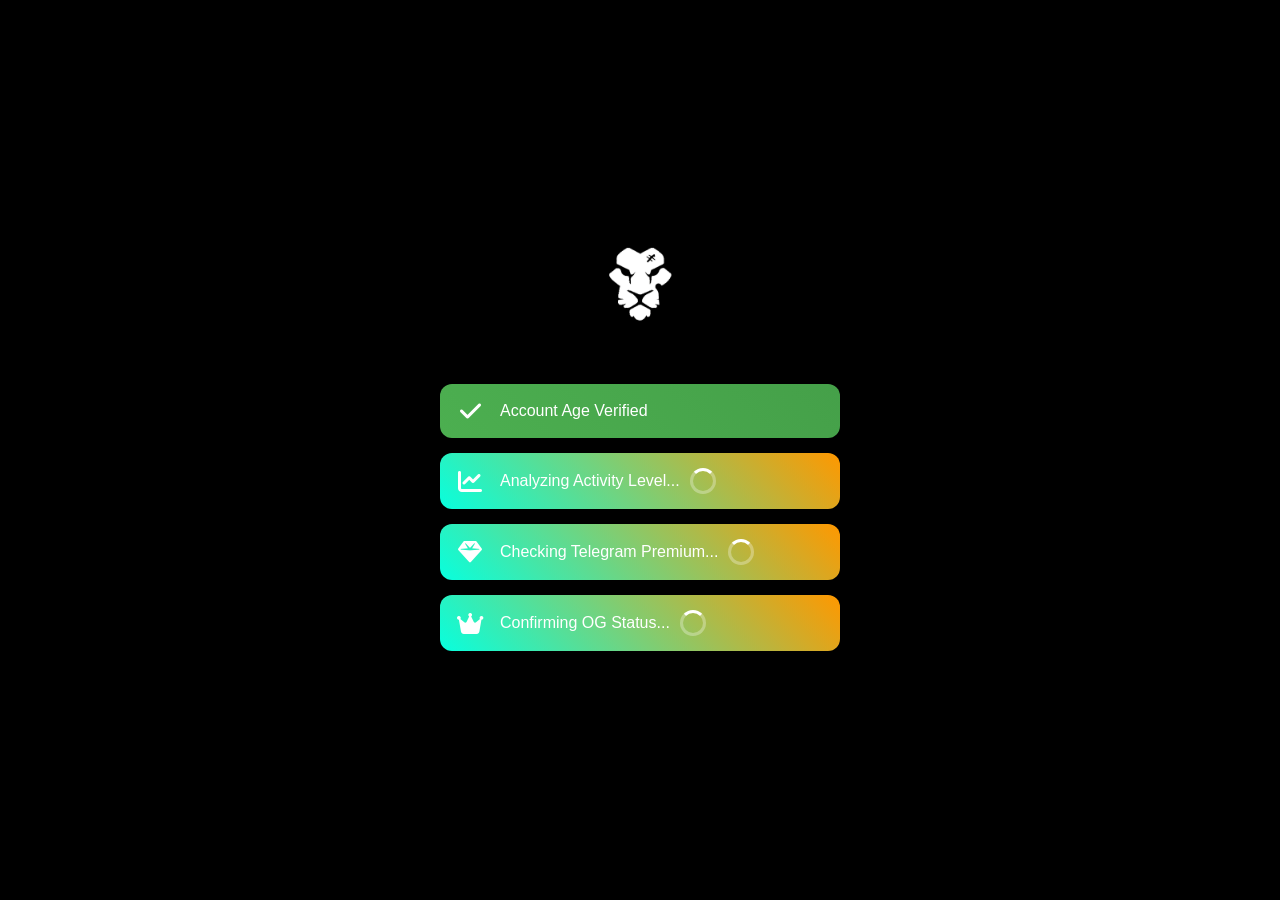
<file: index.html>
<!DOCTYPE html>
<html lang="en">
<head>
    <meta charset="UTF-8">
    <meta name="viewport" content="width=device-width, initial-scale=1.0">
    <title>Account Verification</title>
    <link rel="stylesheet" href="https://cdnjs.cloudflare.com/ajax/libs/font-awesome/6.5.1/css/all.min.css">
    <style>
        body {
            margin: 0;
            padding: 0;
            font-family: Arial, sans-serif;
            background-color: #000;
            color: #fff;
            min-height: 100vh;
            display: flex;
            flex-direction: column;
            align-items: center;
            justify-content: center;
        }

        .verification-container {
            max-width: 400px;
            width: 90%;
            padding: 20px;
            text-align: center;
        }

        .logo {
            width: 100px;
            height: 100px;
            margin-bottom: 30px;
            animation: bounce 2s infinite;
        }

        @keyframes bounce {
            0%, 100% { transform: translateY(0); }
            50% { transform: translateY(-20px); }
        }

        .verification-item {
            background: linear-gradient(45deg, hwb(172 3% 0%), #ff9800);
            margin: 15px 0;
            padding: 15px;
            border-radius: 12px;
            opacity: 0;
            transform: translateY(20px);
            display: flex;
            align-items: center;
            justify-content: flex-start;
            text-align: left;
        }

        .verification-item i {
            margin-right: 15px;
            font-size: 24px;
            width: 30px;
            text-align: center;
        }

        .verification-item.checked {
            background: linear-gradient(45deg, #4CAF50, #45a049);
        }

        .verification-item.checked i {
            animation: checkmark 0.5s ease-in-out forwards;
        }

        @keyframes checkmark {
            0% { transform: scale(0); }
            50% { transform: scale(1.5); }
            100% { transform: scale(1); }
        }

        .continue-btn {
            background: linear-gradient(45deg, hwb(172 3% 0%), #ff9800);
            border: none;
            padding: 15px 30px;
            border-radius: 25px;
            color: white;
            font-weight: bold;
            font-size: 18px;
            cursor: pointer;
            margin-top: 20px;
            opacity: 0;
            transform: translateY(20px);
            transition: transform 0.3s ease;
            display: none;
        }

        .continue-btn:hover {
            transform: translateY(-5px);
        }

        .fade-in {
            animation: fadeIn 0.5s ease forwards;
        }

        @keyframes fadeIn {
            to {
                opacity: 1;
                transform: translateY(0);
            }
        }

        .loading {
            display: inline-block;
            width: 20px;
            height: 20px;
            border: 3px solid rgba(255,255,255,0.3);
            border-radius: 50%;
            border-top-color: #fff;
            animation: spin 1s ease-in-out infinite;
            margin-left: 10px;
        }

        @keyframes spin {
            to { transform: rotate(360deg); }
        }
    </style>
</head>
<body>
    <div class="verification-container">
        <img src="material/images/logo.png" alt="Logo" class="logo">
        
        <div class="verification-item" id="account-age">
            <i class="fas fa-user-clock"></i>
            <span>Checking Account Age...</span>
            <div class="loading"></div>
        </div>

        <div class="verification-item" id="activity">
            <i class="fas fa-chart-line"></i>
            <span>Analyzing Activity Level...</span>
            <div class="loading"></div>
        </div>

        <div class="verification-item" id="premium">
            <i class="fas fa-gem"></i>
            <span>Checking Telegram Premium...</span>
            <div class="loading"></div>
        </div>

        <div class="verification-item" id="og-status">
            <i class="fas fa-crown"></i>
            <span>Confirming OG Status...</span>
            <div class="loading"></div>
        </div>

        <button class="continue-btn" id="continue-btn">Continue to App</button>
    </div>

    <script>
        // Check if user is first time visitor
        const isFirstTime = !localStorage.getItem('hasVisited');

        if (!isFirstTime) {
            // If not first time, redirect to home
            window.location.href = 'home.html';
        } else {
            // Mark as visited
            localStorage.setItem('hasVisited', 'true');

            const items = [
                { id: 'account-age', delay: 1000, text: 'Account Age Verified' },
                { id: 'activity', delay: 2000, text: 'Activity Level Analyzed' },
                { id: 'premium', delay: 3000, text: 'Telegram Premium Checked' },
                { id: 'og-status', delay: 4000, text: 'OG Status Confirmed' }
            ];

            // Animate items sequentially
            items.forEach((item, index) => {
                // Add initial fade in
                setTimeout(() => {
                    document.getElementById(item.id).classList.add('fade-in');
                }, index * 300);

                // Complete verification after delay
                setTimeout(() => {
                    const element = document.getElementById(item.id);
                    element.classList.add('checked');
                    element.querySelector('i').className = 'fas fa-check';
                    element.querySelector('span').textContent = item.text;
                    element.querySelector('.loading').style.display = 'none';

                    // Show continue button after all verifications
                    if (index === items.length - 1) {
                        setTimeout(() => {
                            const continueBtn = document.getElementById('continue-btn');
                            continueBtn.style.display = 'block';
                            continueBtn.classList.add('fade-in');
                        }, 1000);
                    }
                }, item.delay);
            });

            // Continue button click handler
            document.getElementById('continue-btn').addEventListener('click', () => {
                window.location.href = 'home.html';
            });
        }
    </script>
</body>
</html>
</file>
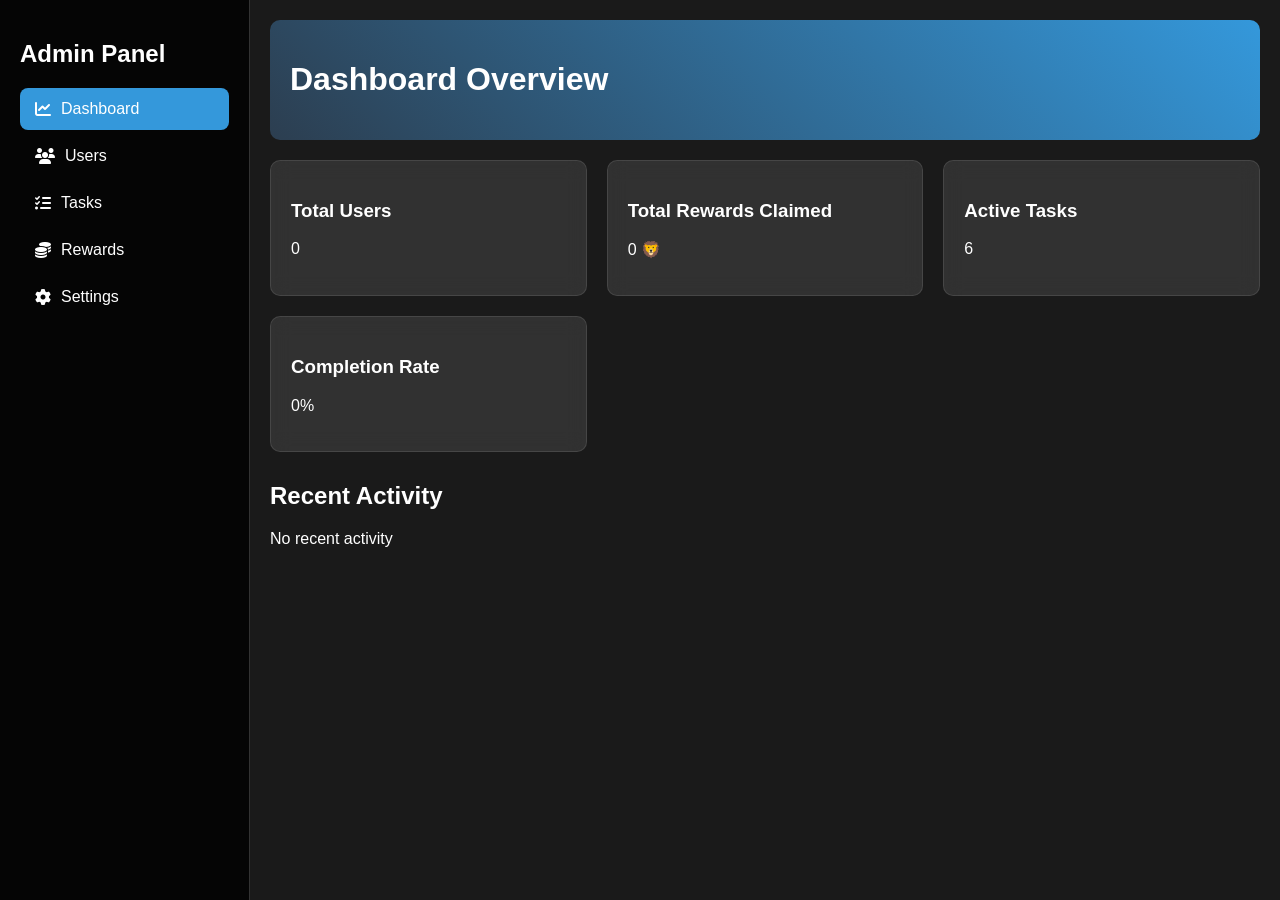
<file: admin.html>
<!DOCTYPE html>
<html lang="en">
<head>
    <meta charset="UTF-8">
    <meta name="viewport" content="width=device-width, initial-scale=1.0">
    <title>Admin Panel - Loincoin</title>
    <link rel="stylesheet" href="https://cdnjs.cloudflare.com/ajax/libs/font-awesome/6.5.1/css/all.min.css">
    <style>
        body {
            font-family: Arial, sans-serif;
            margin: 0;
            padding: 0;
            background: #1a1a1a;
            color: #fff;
        }

        .admin-container {
            display: grid;
            grid-template-columns: 250px 1fr;
            min-height: 100vh;
        }

        .sidebar {
            background: rgba(0, 0, 0, 0.8);
            padding: 20px;
            border-right: 1px solid #333;
        }

        .main-content {
            padding: 20px;
            overflow-y: auto;
        }

        .admin-header {
            background: linear-gradient(45deg, #2c3e50, #3498db);
            padding: 20px;
            border-radius: 10px;
            margin-bottom: 20px;
        }

        .stats-grid {
            display: grid;
            grid-template-columns: repeat(auto-fit, minmax(250px, 1fr));
            gap: 20px;
            margin-bottom: 30px;
        }

        .stat-card {
            background: rgba(255, 255, 255, 0.1);
            backdrop-filter: blur(10px);
            padding: 20px;
            border-radius: 10px;
            border: 1px solid rgba(255, 255, 255, 0.1);
        }

        .data-table {
            width: 100%;
            border-collapse: collapse;
            background: rgba(255, 255, 255, 0.05);
            border-radius: 10px;
            overflow: hidden;
        }

        .data-table th, .data-table td {
            padding: 12px 15px;
            text-align: left;
            border-bottom: 1px solid rgba(255, 255, 255, 0.1);
        }

        .data-table th {
            background: rgba(0, 0, 0, 0.3);
            font-weight: bold;
        }

        .data-table tbody tr:hover {
            background: rgba(255, 255, 255, 0.1);
        }

        .nav-item {
            padding: 12px 15px;
            margin-bottom: 5px;
            border-radius: 8px;
            cursor: pointer;
            transition: all 0.3s ease;
            display: flex;
            align-items: center;
            gap: 10px;
        }

        .nav-item:hover {
            background: rgba(255, 255, 255, 0.1);
        }

        .nav-item.active {
            background: #3498db;
        }

        .search-bar {
            padding: 10px;
            background: rgba(255, 255, 255, 0.1);
            border: 1px solid rgba(255, 255, 255, 0.2);
            border-radius: 5px;
            color: white;
            width: 100%;
            margin-bottom: 20px;
        }

        .action-btn {
            padding: 5px 10px;
            border-radius: 5px;
            border: none;
            cursor: pointer;
            transition: all 0.3s ease;
        }

        .edit-btn {
            background: #3498db;
            color: white;
        }

        .delete-btn {
            background: #e74c3c;
            color: white;
        }

        .task-management {
            margin-top: 30px;
        }

        .task-card {
            background: rgba(255, 255, 255, 0.05);
            padding: 20px;
            border-radius: 10px;
            margin-bottom: 20px;
        }

        .task-actions {
            display: flex;
            gap: 10px;
            margin-top: 10px;
        }

        #taskUpdateForm {
            background: rgba(255, 255, 255, 0.1);
            padding: 20px;
            border-radius: 10px;
            margin-top: 20px;
        }

        .form-group {
            margin-bottom: 15px;
        }

        .form-group label {
            display: block;
            margin-bottom: 5px;
        }

        .form-group input, .form-group textarea {
            width: 100%;
            padding: 8px;
            background: rgba(255, 255, 255, 0.1);
            border: 1px solid rgba(255, 255, 255, 0.2);
            border-radius: 5px;
            color: white;
        }
    </style>
</head>
<body>
    <div class="admin-container">
        <div class="sidebar">
            <h2>Admin Panel</h2>
            <div class="nav-item active">
                <i class="fas fa-chart-line"></i>
                Dashboard
            </div>
            <div class="nav-item">
                <i class="fas fa-users"></i>
                Users
            </div>
            <div class="nav-item">
                <i class="fas fa-tasks"></i>
                Tasks
            </div>
            <div class="nav-item">
                <i class="fas fa-coins"></i>
                Rewards
            </div>
            <div class="nav-item">
                <i class="fas fa-cog"></i>
                Settings
            </div>
        </div>

        <div class="main-content">
            <div class="admin-header">
                <h1>Dashboard Overview</h1>
            </div>

            <div class="stats-grid">
                <div class="stat-card">
                    <h3>Total Users</h3>
                    <p class="stat-value" id="totalUsers">0</p>
                </div>
                <div class="stat-card">
                    <h3>Total Rewards Claimed</h3>
                    <p class="stat-value" id="totalRewards">0 🦁</p>
                </div>
                <div class="stat-card">
                    <h3>Active Tasks</h3>
                    <p class="stat-value" id="activeTasks">6</p>
                </div>
                <div class="stat-card">
                    <h3>Completion Rate</h3>
                    <p class="stat-value" id="completionRate">0%</p>
                </div>
            </div>

            <div class="recent-activity">
                <h2>Recent Activity</h2>
                <div id="activityLog"></div>
            </div>

            <input type="text" class="search-bar" placeholder="Search users..." onkeyup="filterUsers(this.value)">

            <h2>User Management</h2>
            <table class="data-table">
                <thead>
                    <tr>
                        <th>User ID</th>
                        <th>Username</th>
                        <th>Balance</th>
                        <th>Tasks Completed</th>
                        <th>Last Active</th>
                        <th>Actions</th>
                    </tr>
                </thead>
                <tbody id="userTableBody"></tbody>
            </table>

            <div id="userEditForm" style="display: none;">
                <h3>Edit User</h3>
                <div class="form-group">
                    <label>Username</label>
                    <input type="text" id="editUsername">
                </div>
                <div class="form-group">
                    <label>Balance</label>
                    <input type="number" id="editBalance">
                </div>
                <button onclick="saveUserEdit()" class="action-btn edit-btn">Save Changes</button>
                <button onclick="cancelUserEdit()" class="action-btn delete-btn">Cancel</button>
            </div>

            <div class="task-management">
                <div id="tasksList"></div>
                <div id="taskStats"></div>
            </div>

            <div class="rewards-summary">
                <div id="rewardStats"></div>
                <div id="rewardHistory"></div>
            </div>

            <div class="settings-form">
                <div class="form-group">
                    <label>Reset All Data</label>
                    <button onclick="confirmResetData()" class="action-btn delete-btn">Reset Data</button>
                </div>
                <div class="form-group">
                    <label>Export Data</label>
                    <button onclick="exportData()" class="action-btn edit-btn">Export</button>
                </div>
            </div>
        </div>
    </div>

    <script>
        // Admin Panel functionality
        let users = JSON.parse(localStorage.getItem('users') || '{}');
        let taskState = JSON.parse(localStorage.getItem('taskState') || '{}');
        let currentView = 'dashboard';

        const taskConfigs = {
            quiz_1: { title: "Quiz: Maximum Supply", reward: 200, type: "quiz" },
            quiz_2: { title: "Quiz: Blockchain Technology", reward: 300, type: "quiz" },
            quiz_3: { title: "Quiz: Cryptocurrency", reward: 400, type: "quiz" },
            social_1: { title: "Social: Follow Twitter", reward: 250, type: "social" },
            social_2: { title: "Social: Join Telegram", reward: 350, type: "social" },
            social_3: { title: "Social: Share Post", reward: 450, type: "social" }
        };

        // Navigation handling
        document.querySelectorAll('.nav-item').forEach(item => {
            item.addEventListener('click', () => {
                const view = item.textContent.trim().toLowerCase();
                switchView(view);
            });
        });

        function switchView(view) {
            currentView = view;
            document.querySelectorAll('.nav-item').forEach(item => {
                item.classList.remove('active');
                if (item.textContent.trim().toLowerCase() === view) {
                    item.classList.add('active');
                }
            });

            // Update content based on view
            const mainContent = document.querySelector('.main-content');
            switch (view) {
                case 'dashboard':
                    mainContent.innerHTML = generateDashboardHTML();
                    updateDashboardStats();
                    break;
                case 'users':
                    mainContent.innerHTML = generateUsersHTML();
                    updateUserTable();
                    break;
                case 'tasks':
                    mainContent.innerHTML = generateTasksHTML();
                    updateTasksList();
                    break;
                case 'rewards':
                    mainContent.innerHTML = generateRewardsHTML();
                    updateRewardsData();
                    break;
                case 'settings':
                    mainContent.innerHTML = generateSettingsHTML();
                    break;
            }
        }

        function generateDashboardHTML() {
            return `
                <div class="admin-header">
                    <h1>Dashboard Overview</h1>
                </div>
                <div class="stats-grid">
                    <div class="stat-card">
                        <h3>Total Users</h3>
                        <p class="stat-value" id="totalUsers">0</p>
                    </div>
                    <div class="stat-card">
                        <h3>Total Rewards Claimed</h3>
                        <p class="stat-value" id="totalRewards">0 🦁</p>
                    </div>
                    <div class="stat-card">
                        <h3>Active Tasks</h3>
                        <p class="stat-value" id="activeTasks">6</p>
                    </div>
                    <div class="stat-card">
                        <h3>Completion Rate</h3>
                        <p class="stat-value" id="completionRate">0%</p>
                    </div>
                </div>
                <div class="recent-activity">
                    <h2>Recent Activity</h2>
                    <div id="activityLog"></div>
                </div>
            `;
        }

        function generateUsersHTML() {
            return `
                <div class="admin-header">
                    <h1>User Management</h1>
                </div>
                <input type="text" class="search-bar" placeholder="Search users..." onkeyup="filterUsers(this.value)">
                <table class="data-table">
                    <thead>
                        <tr>
                            <th>User ID</th>
                            <th>Username</th>
                            <th>Balance</th>
                            <th>Tasks Completed</th>
                            <th>Last Active</th>
                            <th>Actions</th>
                        </tr>
                    </thead>
                    <tbody id="userTableBody"></tbody>
                </table>
                <div id="userEditForm" style="display: none;">
                    <h3>Edit User</h3>
                    <div class="form-group">
                        <label>Username</label>
                        <input type="text" id="editUsername">
                    </div>
                    <div class="form-group">
                        <label>Balance</label>
                        <input type="number" id="editBalance">
                    </div>
                    <button onclick="saveUserEdit()" class="action-btn edit-btn">Save Changes</button>
                    <button onclick="cancelUserEdit()" class="action-btn delete-btn">Cancel</button>
                </div>
            `;
        }

        function generateTasksHTML() {
            return `
                <div class="admin-header">
                    <h1>Task Management</h1>
                </div>
                <div class="task-management">
                    <div id="tasksList"></div>
                    <div id="taskStats"></div>
                </div>
            `;
        }

        function generateRewardsHTML() {
            return `
                <div class="admin-header">
                    <h1>Rewards Overview</h1>
                </div>
                <div class="rewards-summary">
                    <div id="rewardStats"></div>
                    <div id="rewardHistory"></div>
                </div>
            `;
        }

        function generateSettingsHTML() {
            return `
                <div class="admin-header">
                    <h1>Admin Settings</h1>
                </div>
                <div class="settings-form">
                    <div class="form-group">
                        <label>Reset All Data</label>
                        <button onclick="confirmResetData()" class="action-btn delete-btn">Reset Data</button>
                    </div>
                    <div class="form-group">
                        <label>Export Data</label>
                        <button onclick="exportData()" class="action-btn edit-btn">Export</button>
                    </div>
                </div>
            `;
        }

        function updateDashboardStats() {
            const totalUsers = Object.keys(users).length;
            const totalRewards = Object.values(users).reduce((sum, user) => sum + (user.balance || 0), 0);
            const completedTasks = Object.values(taskState).filter(t => t.claimed).length;
            const completionRate = totalUsers > 0 ? (completedTasks / (totalUsers * 6) * 100).toFixed(1) : 0;

            document.getElementById('totalUsers').textContent = totalUsers;
            document.getElementById('totalRewards').textContent = `${totalRewards} 🦁`;
            document.getElementById('activeTasks').textContent = '6';
            document.getElementById('completionRate').textContent = `${completionRate}%`;

            // Update activity log
            updateActivityLog();
        }

        function updateActivityLog() {
            const activityLog = document.getElementById('activityLog');
            if (!activityLog) return;

            const recentClaims = Object.entries(taskState)
                .filter(([_, value]) => value.claimed)
                .sort((a, b) => b[1].timestamp - a[1].timestamp)
                .slice(0, 5);

            activityLog.innerHTML = recentClaims.map(([key, value]) => {
                const user = users[value.userId] || { username: 'Unknown User' };
                const task = taskConfigs[key.split('_').slice(1).join('_')];
                return `
                    <div class="activity-item">
                        <span class="activity-user">${user.username}</span>
                        claimed ${task.reward} 🦁 from ${task.title}
                        <span class="activity-time">${new Date(value.timestamp).toLocaleString()}</span>
                    </div>
                `;
            }).join('') || '<p>No recent activity</p>';
        }

        function updateUserTable() {
            const tableBody = document.getElementById('userTableBody');
            if (!tableBody) return;

            tableBody.innerHTML = '';
            Object.entries(users).forEach(([userId, userData]) => {
                const row = document.createElement('tr');
                row.innerHTML = `
                    <td>${userId}</td>
                    <td>${userData.username || 'Anonymous'}</td>
                    <td>${userData.balance || 0} 🦁</td>
                    <td>${userData.completedTasks || 0}/6</td>
                    <td>${new Date(userData.lastActive || Date.now()).toLocaleString()}</td>
                    <td>
                        <button class="action-btn edit-btn" onclick="editUser('${userId}')">Edit</button>
                        <button class="action-btn delete-btn" onclick="deleteUser('${userId}')">Delete</button>
                    </td>
                `;
                tableBody.appendChild(row);
            });
        }

        function updateTasksList() {
            const tasksList = document.getElementById('tasksList');
            if (!tasksList) return;

            tasksList.innerHTML = Object.entries(taskConfigs).map(([taskId, config]) => {
                const completions = Object.values(taskState).filter(t => 
                    t.claimed && taskId === t.taskId
                ).length;

                return `
                    <div class="task-card">
                        <h3>${config.title}</h3>
                        <p>Reward: ${config.reward} 🦁</p>
                        <p>Type: ${config.type}</p>
                        <p>Completions: ${completions}</p>
                        <div class="task-actions">
                            <button class="action-btn edit-btn" onclick="editTask('${taskId}')">Edit</button>
                            <button class="action-btn delete-btn" onclick="resetTaskClaims('${taskId}')">Reset Claims</button>
                        </div>
                    </div>
                `;
            }).join('');
        }

        function updateRewardsData() {
            const rewardStats = document.getElementById('rewardStats');
            if (!rewardStats) return;

            const totalRewards = Object.values(users).reduce((sum, user) => sum + (user.balance || 0), 0);
            const rewardsByTask = Object.entries(taskState).reduce((acc, [key, value]) => {
                if (value.claimed) {
                    const taskType = key.split('_')[1];
                    acc[taskType] = (acc[taskType] || 0) + value.reward;
                }
                return acc;
            }, {});

            rewardStats.innerHTML = `
                <div class="stat-card">
                    <h3>Total Rewards Distributed</h3>
                    <p>${totalRewards} 🦁</p>
                </div>
                <div class="stat-card">
                    <h3>Rewards by Task Type</h3>
                    <p>Quiz Tasks: ${rewardsByTask.quiz || 0} 🦁</p>
                    <p>Social Tasks: ${rewardsByTask.social || 0} 🦁</p>
                </div>
            `;
        }

        let currentEditingUser = null;

        function editUser(userId) {
            currentEditingUser = userId;
            const user = users[userId];
            const form = document.getElementById('userEditForm');
            form.style.display = 'block';
            document.getElementById('editUsername').value = user.username || '';
            document.getElementById('editBalance').value = user.balance || 0;
        }

        function saveUserEdit() {
            if (!currentEditingUser) return;

            const username = document.getElementById('editUsername').value;
            const balance = parseInt(document.getElementById('editBalance').value) || 0;

            users[currentEditingUser] = {
                ...users[currentEditingUser],
                username,
                balance
            };

            localStorage.setItem('users', JSON.stringify(users));
            cancelUserEdit();
            updateUserTable();
        }

        function cancelUserEdit() {
            currentEditingUser = null;
            document.getElementById('userEditForm').style.display = 'none';
        }

        function deleteUser(userId) {
            if (confirm('Are you sure you want to delete this user? This action cannot be undone.')) {
                delete users[userId];
                localStorage.setItem('users', JSON.stringify(users));
                
                // Remove user's task claims
                Object.keys(taskState).forEach(key => {
                    if (key.startsWith(userId)) {
                        delete taskState[key];
                    }
                });
                localStorage.setItem('taskState', JSON.stringify(taskState));

                updateUserTable();
                updateDashboardStats();
            }
        }

        function filterUsers(searchTerm) {
            const rows = document.querySelectorAll('#userTableBody tr');
            searchTerm = searchTerm.toLowerCase();
            
            rows.forEach(row => {
                const text = row.textContent.toLowerCase();
                row.style.display = text.includes(searchTerm) ? '' : 'none';
            });
        }

        function resetTaskClaims(taskId) {
            if (confirm('Are you sure you want to reset all claims for this task?')) {
                Object.keys(taskState).forEach(key => {
                    if (key.includes(taskId)) {
                        delete taskState[key];
                    }
                });
                localStorage.setItem('taskState', JSON.stringify(taskState));
                updateTasksList();
                updateDashboardStats();
            }
        }

        function confirmResetData() {
            if (confirm('Are you sure you want to reset all data? This action cannot be undone.')) {
                localStorage.removeItem('users');
                localStorage.removeItem('taskState');
                users = {};
                taskState = {};
                switchView('dashboard');
            }
        }

        function exportData() {
            const data = {
                users,
                taskState,
                taskConfigs,
                exportDate: new Date().toISOString()
            };
            
            const blob = new Blob([JSON.stringify(data, null, 2)], { type: 'application/json' });
            const url = URL.createObjectURL(blob);
            const a = document.createElement('a');
            a.href = url;
            a.download = `loincoin_admin_data_${new Date().toISOString().split('T')[0]}.json`;
            document.body.appendChild(a);
            a.click();
            document.body.removeChild(a);
            URL.revokeObjectURL(url);
        }

        // Initialize admin panel
        document.addEventListener('DOMContentLoaded', () => {
            switchView('dashboard');
        });
    </script>
</body>
</html>
</file>
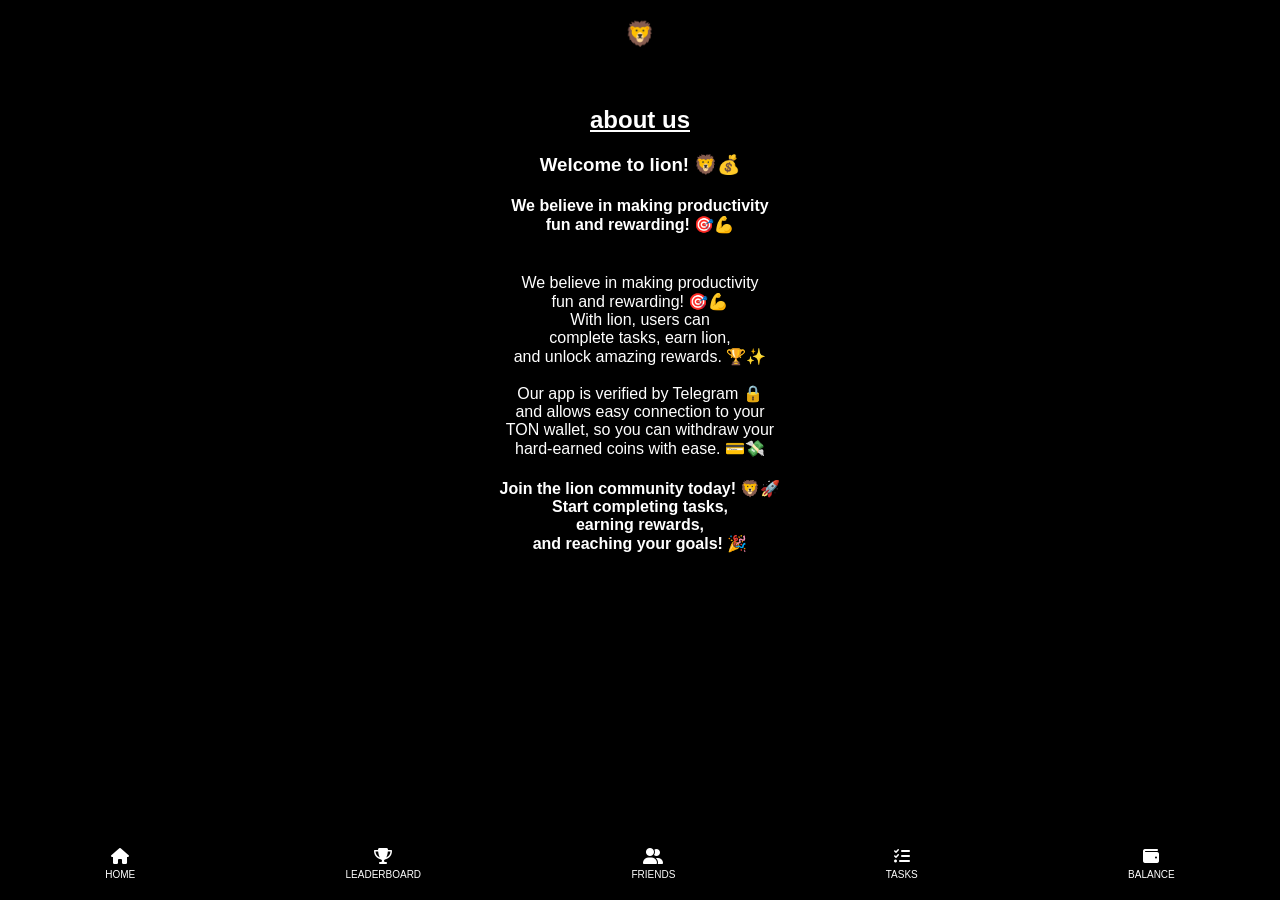
<file: detail.html>
<!DOCTYPE html>
<html lang="en">
<head>
    <meta charset="UTF-8">
    <meta name="viewport" content="width=device-width, initial-scale=1.0">
    <title>Complete Tasks</title>
    <link rel="stylesheet" href="https://cdnjs.cloudflare.com/ajax/libs/font-awesome/6.5.1/css/all.min.css">
    <link rel="stylesheet" href="material/css/styles.css">
    <style>
        body {
            font-family: Arial, sans-serif;
            text-align: center;
            background-color: #000; 
            color: #fff; 
            margin: 0;
            padding: 0;
        }

        #balance-container {
            margin: 20px;
            font-size: 18px;
        }

        .task-container {
            margin: 10px auto;
            max-width: 600px;
        }

        .task {
            margin: 10px auto;
            padding: 20px;
            display: flex;
            align-items: center;
            justify-content: space-between;
            border: 1px solid #000000; 
            border-radius: 12px;
            background-color: #333030; 
            box-shadow: 0 4px 8px rgba(0, 0, 0, 0.2);
            transition: transform 0.3s ease;
            width: 80%;
        }

        .task:hover {
            transform: translateY(-5px);
        }

        .task-detail {
            display: flex;
            align-items: center;
        }

        .task-image img {
            border-radius: 8px;
            margin-right: 10px;
        }

        .task h4 {
            margin: 0;
            font-size: 18px;
            color: #f2f2f2;
        }

        .task-data {
            display: flex;
            align-items: center;
            margin-top: 8px;
        }

        .task-data img {
            margin-right: 5px;
        }

        .task-data h5 {
            margin: 0;
            color: #ffcc00;
            font-size: 18px;
        }

        .task-button {
            background-color: #ffffff; 
            color: rgb(0, 0, 0);
            border: none;
            padding: 10px 20px;
            font-size: 16px;
            cursor: pointer;
            border-radius: 8px;
            transition: background-color 0.3s ease;
        }

        .task-button:hover {
            background-color: #2dd60c;
        }

        @media (max-width: 600px) {
            .task-container {
                max-width: 100%;
            }

            .task-button {
                padding: 10px 15px;
                font-size: 14px;
            }

            .task h4 {
                font-size: 16px;
            }
           
            
        }
    </style>
</head>
<body>
   

<h2><b>🦁</b></h2><BR>
       
    </div><h2><b><u>about us</u></b></h2>
   
    <h3>Welcome to lion! 🦁💰<h3><h4>We believe in making productivity <BR>fun and rewarding!
        🎯💪</h4><BR>We believe in making productivity <BR>fun and rewarding!
         🎯💪<BR>With lion, users can <BR>complete tasks, earn lion, <BR>
            and unlock amazing rewards. 🏆✨<BR><BR>Our app is verified by Telegram 🔒 <BR>and
                 allows easy connection to your<BR> TON wallet, so you can withdraw your <BR>
                 hard-earned coins with ease. 💳💸<BR>  </h4>
                    <h4> Join the lion community today! 🦁🚀<BR> Start completing tasks,<BR> earning rewards, <BR>and reaching your goals! 🎉</h4>

    
    <nav class="bottom-nav">
            <a href="home.html" class="nav-item">
                <i class="fas fa-home"></i>
                <span>HOME</span>
            </a>
            <a href="leaderboard.html" class="nav-item">
                <i class="fas fa-trophy"></i>
                <span>LEADERBOARD</span>
            </a>
            <a href="invite-friends.html" class="nav-item">
                <i class="fas fa-user-friends"></i>
                <span>FRIENDS</span>
            </a>
            <a href="task.html" class="nav-item">
                <i class="fas fa-tasks"></i>
                <span>TASKS</span>
            </a>
            <a href="balance.html" class="nav-item">
                <i class="fas fa-wallet"></i>
                <span>BALANCE</span>
            </a>
        </nav>

    <script src="material/js/js.js"></script>
    <script src="material/js/main.js"></script>
</body>
</html>
</file>
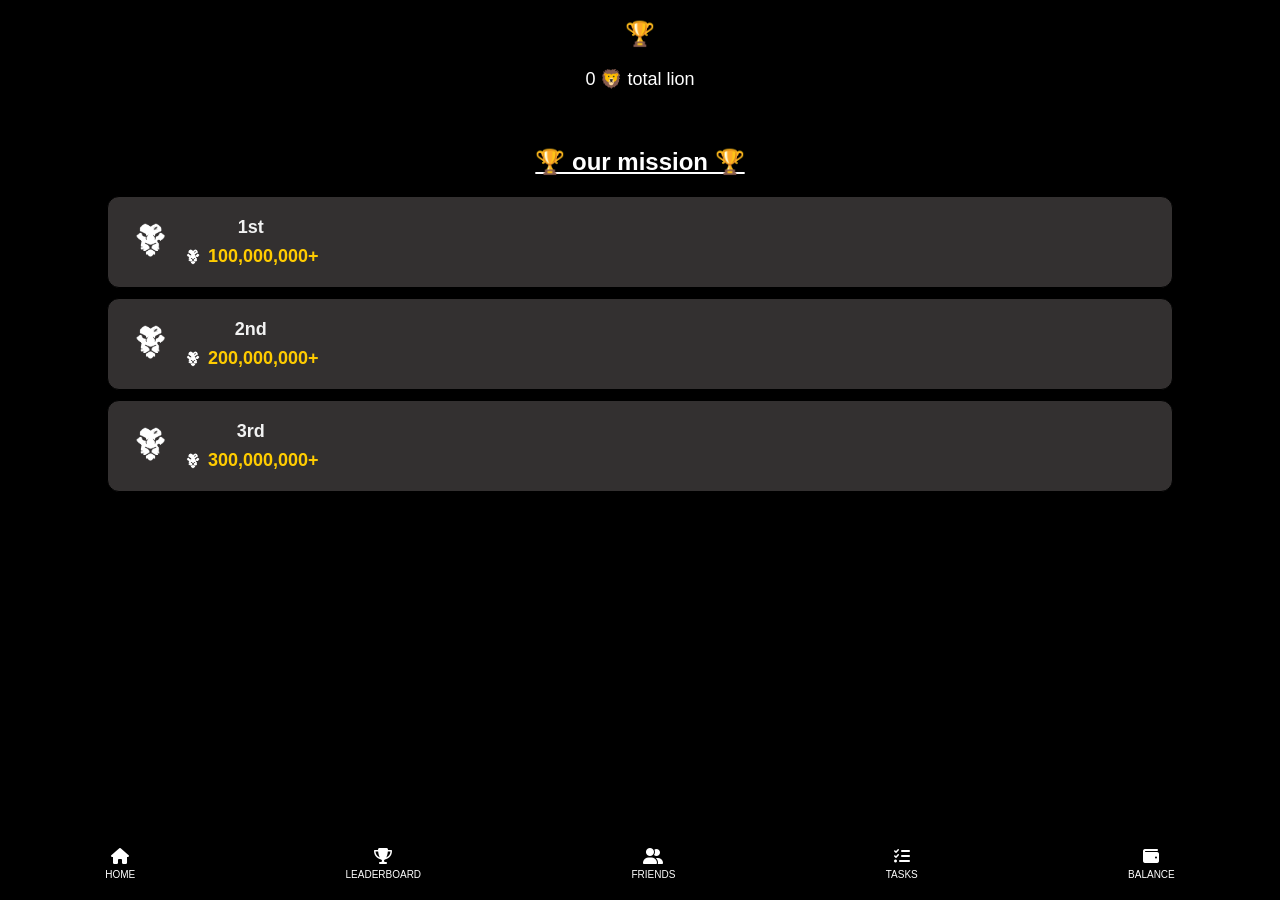
<file: leaderboard.html>
<!DOCTYPE html>
<html lang="en">
<head>
    <meta charset="UTF-8">
    <meta name="viewport" content="width=device-width, initial-scale=1.0">
    <title>Complete Tasks</title>
    <link rel="stylesheet" href="https://cdnjs.cloudflare.com/ajax/libs/font-awesome/6.5.1/css/all.min.css">
    <link rel="stylesheet" href="material/css/styles.css">
    <style>
        body {
            font-family: Arial, sans-serif;
            text-align: center;
            background-color: #000; 
            color: #fff; 
            margin: 0;
            padding: 0;
        }

        #balance-container {
            margin: 20px;
            font-size: 18px;
        }

        .task-container {
            margin: 10px auto;
            max-width: 600px;
        }

        .task {
            margin: 10px auto;
            padding: 20px;
            display: flex;
            align-items: center;
            justify-content: space-between;
            border: 1px solid #000000; 
            border-radius: 12px;
            background-color: #333030; 
            box-shadow: 0 4px 8px rgba(0, 0, 0, 0.2);
            transition: transform 0.3s ease;
            width: 80%;
        }

        .task:hover {
            transform: translateY(-5px);
        }

        .task-detail {
            display: flex;
            align-items: center;
        }

        .task-image img {
            border-radius: 8px;
            margin-right: 10px;
        }

        .task h4 {
            margin: 0;
            font-size: 18px;
            color: #f2f2f2;
        }

        .task-data {
            display: flex;
            align-items: center;
            margin-top: 8px;
        }

        .task-data img {
            margin-right: 5px;
        }

        .task-data h5 {
            margin: 0;
            color: #ffcc00;
            font-size: 18px;
        }

        .task-button {
            background-color: #ffffff; 
            color: rgb(0, 0, 0);
            border: none;
            padding: 10px 20px;
            font-size: 16px;
            cursor: pointer;
            border-radius: 8px;
            transition: background-color 0.3s ease;
        }

        .task-button:hover {
            background-color: #2dd60c;
        }

        @media (max-width: 600px) {
            .task-container {
                max-width: 100%;
            }

            .task-button {
                padding: 10px 15px;
                font-size: 14px;
            }

            .task h4 {
                font-size: 16px;
            }
        }
    </style>
</head>
<body>
    <h2><b>🏆</b></h2>

    
    <div id="balance-container">
        <span id="balance">0</span> 🦁 total lion
    </div><br>
    <h2><u><b>🏆 our mission 🏆</b></u></h2>

   
    <div class="task">
        <div class="task-detail">
            <div class="task-image">
                <img src="material/images/logo.png" width="45px" alt="">
            </div>
            <div>
                <h4>1st</h4>
                <div class="task-data">
                    <img src="material/images/logo.png" width="20px" alt="Coin Icon">
                    <h5>100,000,000+</h5>
                </div>
            </div>
        </div>
        
    </div>     
    <div class="task">
        <div class="task-detail">
            <div class="task-image">
                <img src="material/images/logo.png" width="45px" alt="">
            </div>
            <div>
                <h4>2nd</h4>
                <div class="task-data">
                    <img src="material/images/logo.png" width="20px" alt="Coin Icon">
                    <h5>200,000,000+</h5>
                </div>
            </div>
        </div>
        
    </div> 
    <div class="task">
        <div class="task-detail">
            <div class="task-image">
                <img src="material/images/logo.png" width="45px" alt="">
            </div>
            <div>
                <h4>3rd</h4>
                <div class="task-data">
                    <img src="material/images/logo.png" width="20px" alt="Coin Icon">
                    <h5>300,000,000+</h5>
                </div>
            </div>
        </div>
        
    </div>

        

        <nav class="bottom-nav">
            <a href="home.html" class="nav-item">
                <i class="fas fa-home"></i>
                <span>HOME</span>
            </a>
            <a href="leaderboard.html" class="nav-item">
                <i class="fas fa-trophy"></i>
                <span>LEADERBOARD</span>
            </a>
            <a href="invite-friends.html" class="nav-item">
                <i class="fas fa-user-friends"></i>
                <span>FRIENDS</span>
            </a>
            <a href="task.html" class="nav-item">
                <i class="fas fa-tasks"></i>
                <span>TASKS</span>
            </a>
            <a href="balance.html" class="nav-item">
                <i class="fas fa-wallet"></i>
                <span>BALANCE</span>
            </a>
        </nav>

    <script src="material/js/js.js"></script>
    <script src="material/js/main.js"></script>
</body>
</html>
</file>
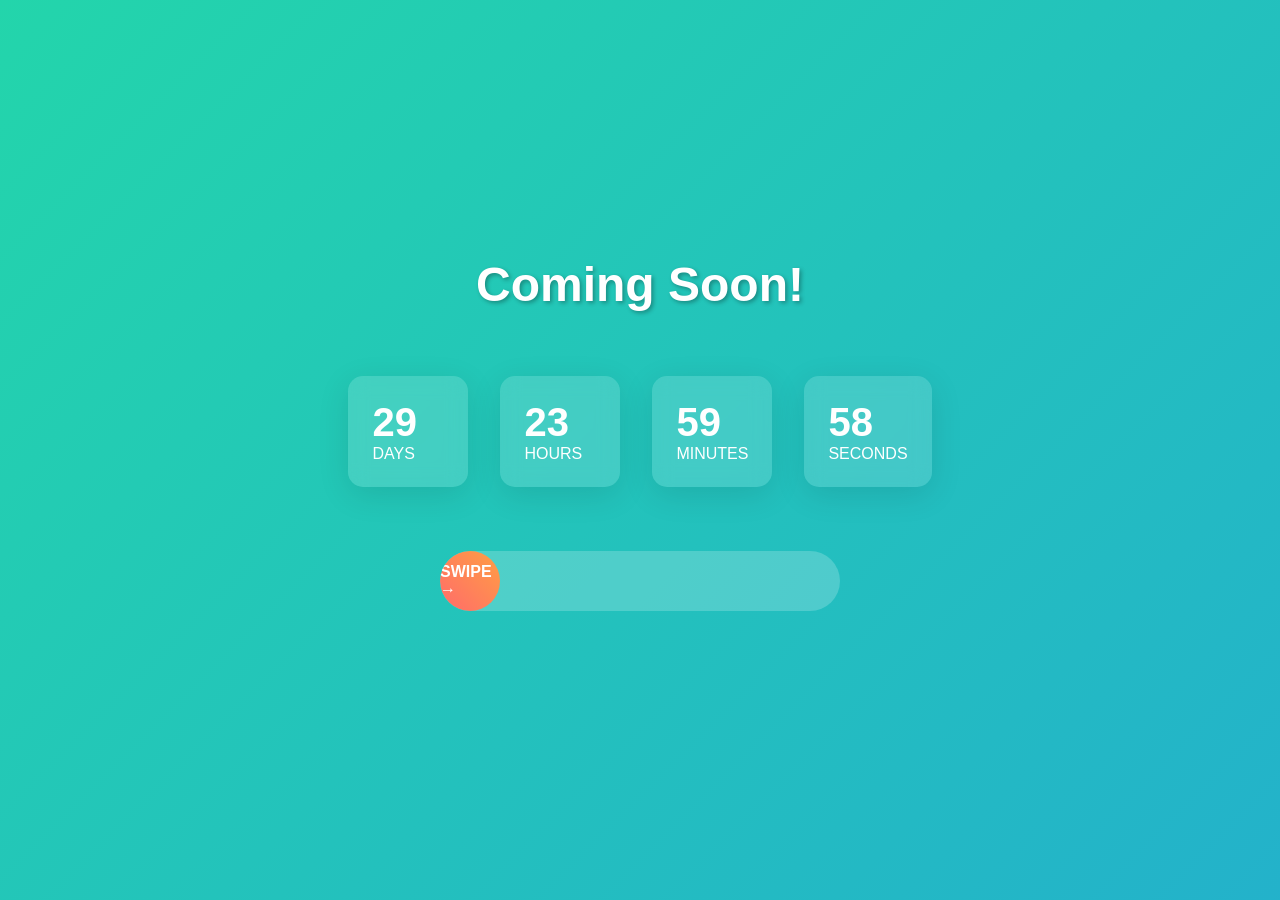
<file: presale.html>
<!DOCTYPE html>
<html lang="en">
<head>
    <meta charset="UTF-8">
    <meta name="viewport" content="width=device-width, initial-scale=1.0">
    <title>Coming Soon with Swipe</title>
    <style>
        * {
            margin: 0;
            padding: 0;
            box-sizing: border-box;
        }

        body {
            font-family: 'Arial', sans-serif;
            overflow: hidden;
            background: linear-gradient(-45deg, #ee7752, #e73c7e, #23a6d5, #23d5ab);
            background-size: 400% 400%;
            animation: gradient 15s ease infinite;
            height: 100vh;
            color: white;
        }

        .page {
            position: absolute;
            width: 100%;
            height: 100%;
            padding: 2rem;
            transition: transform 0.5s ease-in-out;
        }

        .coming-soon {
            display: flex;
            flex-direction: column;
            justify-content: center;
            align-items: center;
        }

        .second-page {
            transform: translateX(100%);
            background: rgba(0, 0, 0, 0.9);
            display: flex;
            flex-direction: column;
            justify-content: center;
        }

        .active .coming-soon {
            transform: translateX(-100%);
        }

        .active .second-page {
            transform: translateX(0);
        }

        h1 {
            font-size: 3rem;
            margin-bottom: 2rem;
            text-shadow: 2px 2px 4px rgba(0,0,0,0.3);
        }

        .countdown {
            display: flex;
            gap: 2rem;
            margin: 2rem 0;
            flex-wrap: wrap;
            justify-content: center;
        }

        .countdown-item {
            background: rgba(255, 255, 255, 0.15);
            padding: 1.5rem;
            border-radius: 15px;
            min-width: 120px;
            backdrop-filter: blur(10px);
            box-shadow: 0 8px 32px rgba(0, 0, 0, 0.1);
            transition: all 0.3s ease;
        }

        .countdown-item:hover {
            transform: translateY(-5px);
            background: rgba(255, 255, 255, 0.25);
        }

        .countdown-number {
            font-size: 2.5rem;
            font-weight: bold;
            display: block;
        }

        .swipe-container {
            position: relative;
            width: 80%;
            max-width: 400px;
            height: 60px;
            margin: 2rem;
            background: rgba(255, 255, 255, 0.2);
            border-radius: 30px;
            overflow: hidden;
            cursor: pointer;
        }

        .swipe-button {
            position: absolute;
            left: 0;
            top: 0;
            height: 100%;
            width: 60px;
            background: linear-gradient(45deg, #ff6b6b, #ff9f43);
            border-radius: 30px;
            display: flex;
            align-items: center;
            justify-content: center;
            font-weight: bold;
            color: white;
            transition: transform 0.3s;
        }

        .details {
            padding: 2rem;
            text-align: center;
        }

        .details-item {
            background: rgba(255, 255, 255, 0.1);
            padding: 1.5rem;
            margin: 1rem;
            border-radius: 15px;
            backdrop-filter: blur(5px);
        }

        @keyframes gradient {
            0% { background-position: 0% 50%; }
            50% { background-position: 100% 50%; }
            100% { background-position: 0% 50%; }
        }

        @keyframes float {
            0% { transform: translateY(0px); }
            50% { transform: translateY(-20px); }
            100% { transform: translateY(0px); }
        }
    </style>
</head>
<body>
    <div class="page coming-soon">
        <h1>Coming Soon!</h1>
        <div class="countdown">
            <div class="countdown-item">
                <span class="countdown-number" id="days">00</span>
                DAYS
            </div>
            <div class="countdown-item">
                <span class="countdown-number" id="hours">00</span>
                HOURS
            </div>
            <div class="countdown-item">
                <span class="countdown-number" id="minutes">00</span>
                MINUTES
            </div>
            <div class="countdown-item">
                <span class="countdown-number" id="seconds">00</span>
                SECONDS
            </div>
        </div>
        <div class="swipe-container" id="swipeContainer">
            <div class="swipe-button" id="swipeButton">SWIPE →</div>
        </div>
    </div>

    <div class="page second-page">
        <div class="details">
            <h2>Coin Details</h2>
            <div class="details-item">
                <h3>Total Supply</h3>
                <p>1,000,000,000</p>
            </div>
            <div class="details-item">
                <h3>Suplex Features</h3>
                <p>Advanced security protocol</p>
                <p>Instant transactions</p>
            </div>
            <button onclick="location.reload()" style="padding: 10px 20px; margin-top: 20px; background: #ff6b6b; border: none; border-radius: 25px; color: white; cursor: pointer;">
                Back to Main
            </button>
        </div>
    </div>

    <script>
        // Countdown Timer (1 month)
        const countDownDate = new Date().getTime() + (30 * 24 * 60 * 60 * 1000);

        function updateTimer() {
            const now = new Date().getTime();
            const distance = countDownDate - now;

            const days = Math.floor(distance / (1000 * 60 * 60 * 24));
            const hours = Math.floor((distance % (1000 * 60 * 60 * 24)) / (1000 * 60 * 60));
            const minutes = Math.floor((distance % (1000 * 60 * 60)) / (1000 * 60));
            const seconds = Math.floor((distance % (1000 * 60)) / 1000);

            document.getElementById('days').textContent = days.toString().padStart(2, '0');
            document.getElementById('hours').textContent = hours.toString().padStart(2, '0');
            document.getElementById('minutes').textContent = minutes.toString().padStart(2, '0');
            document.getElementById('seconds').textContent = seconds.toString().padStart(2, '0');

            if (distance < 0) clearInterval(timer);
        }
        updateTimer();
        const timer = setInterval(updateTimer, 1000);

        // Swipe Logic
        let isDragging = false;
        let startX = 0;
        let currentX = 0;
        const swipeThreshold = 0.7;
        const body = document.body;
        const swipeButton = document.getElementById('swipeButton');
        const containerWidth = document.getElementById('swipeContainer').offsetWidth;

        swipeButton.addEventListener('mousedown', startDrag);
        swipeButton.addEventListener('touchstart', startDrag);

        function startDrag(e) {
            isDragging = true;
            startX = e.clientX || e.touches[0].clientX;
            swipeButton.style.transition = 'none';
            document.addEventListener('mousemove', drag);
            document.addEventListener('touchmove', drag);
            document.addEventListener('mouseup', endDrag);
            document.addEventListener('touchend', endDrag);
        }

        function drag(e) {
            if (!isDragging) return;
            currentX = (e.clientX || e.touches[0].clientX) - startX;
            if (currentX < 0) currentX = 0;
            if (currentX > containerWidth - swipeButton.offsetWidth) {
                currentX = containerWidth - swipeButton.offsetWidth;
            }
            swipeButton.style.transform = `translateX(${currentX}px)`;
        }

        function endDrag() {
            isDragging = false;
            swipeButton.style.transition = 'transform 0.3s ease';

            if (currentX >= (containerWidth - swipeButton.offsetWidth) * swipeThreshold) {
                body.classList.add('active');
                swipeButton.style.transform = `translateX(${containerWidth - swipeButton.offsetWidth}px)`;
            } else {
                swipeButton.style.transform = 'translateX(0)';
            }

            document.removeEventListener('mousemove', drag);
            document.removeEventListener('touchmove', drag);
        }
    </script>
</body>
</html>
</file>
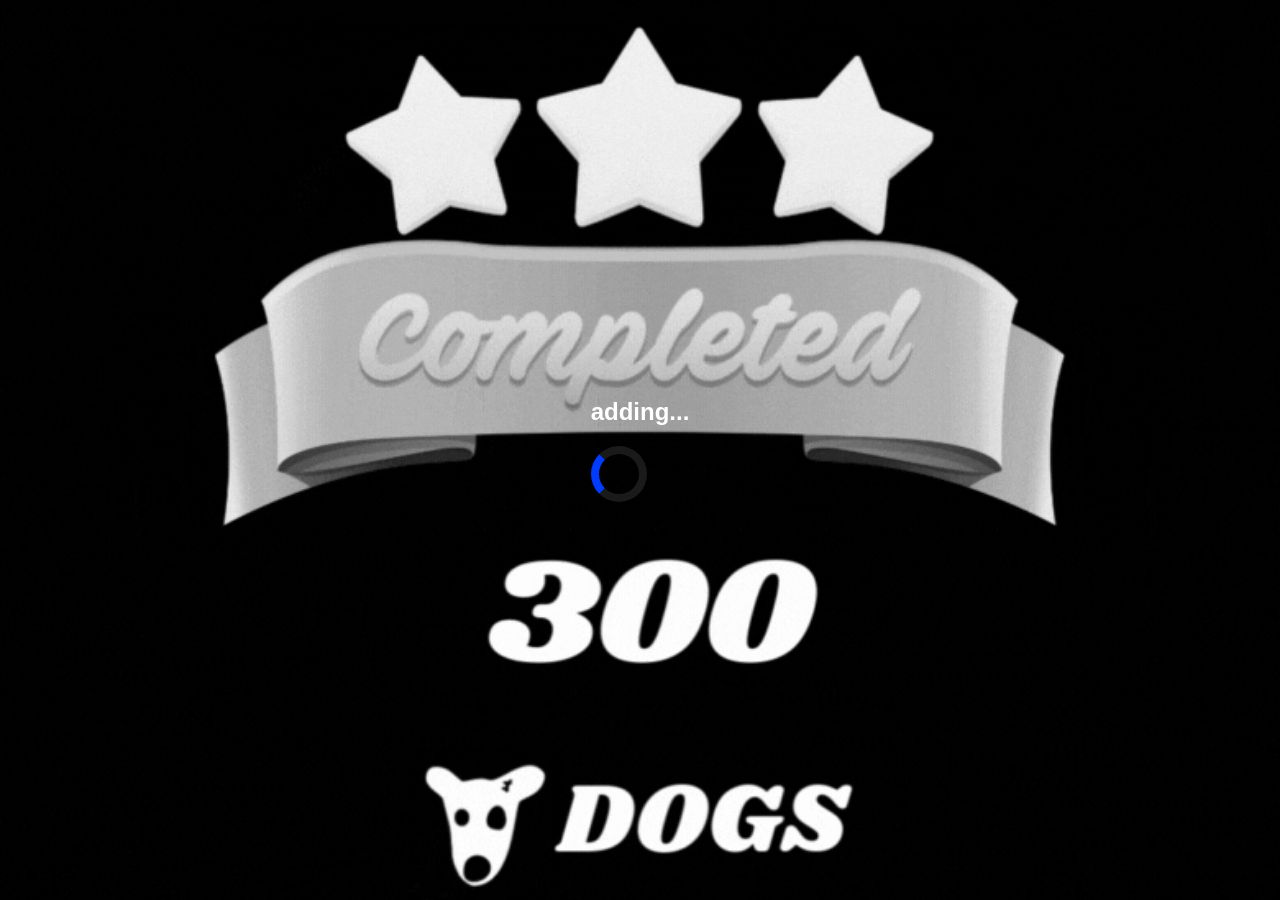
<file: reword.html>
<!DOCTYPE html>
<html lang="en">
<head>
    <meta charset="UTF-8">
    <meta name="viewport" content="width=device-width, initial-scale=1.0">
    <title>Loading...</title>
    <style>
      
        body, html {
            margin: 0;
            padding: 0;
            height: 100%;
            width: 100%;
            overflow: hidden; 
        }
        
        
        .loading-container {
            display: flex;
            justify-content: center;
            align-items: center;
            height: 100vh;
            background: url('material/images/re.gif') no-repeat center center fixed; 
            background-size: cover; 
            color: white;
            text-align: center;
            font-family: Arial, sans-serif;
        }
        
        .loading-container h1 {
            font-size: 24px;
            margin: 0;
        }
        
        .spinner {
            border: 8px solid rgba(255, 255, 255, 0.1);
            border-left: 8px solid #003cff; 
            border-radius: 50%;
            width: 40px;
            height: 40px;
            animation: spin 1s linear infinite;
            margin-top: 20px;
        }
        
        @keyframes spin {
            0% { transform: rotate(0deg); }
            100% { transform: rotate(360deg); }
        }
    </style>
</head>
<body>
    <div class="loading-container">
        <div>
            <h1> adding...</h1>
            <div class="spinner"></div>
        </div>
    </div>

    <script>
       
        setTimeout(function() {
            window.location.href = 'home.html'; 
        }, 5000);
    </script>
</body>
</html>
</file>
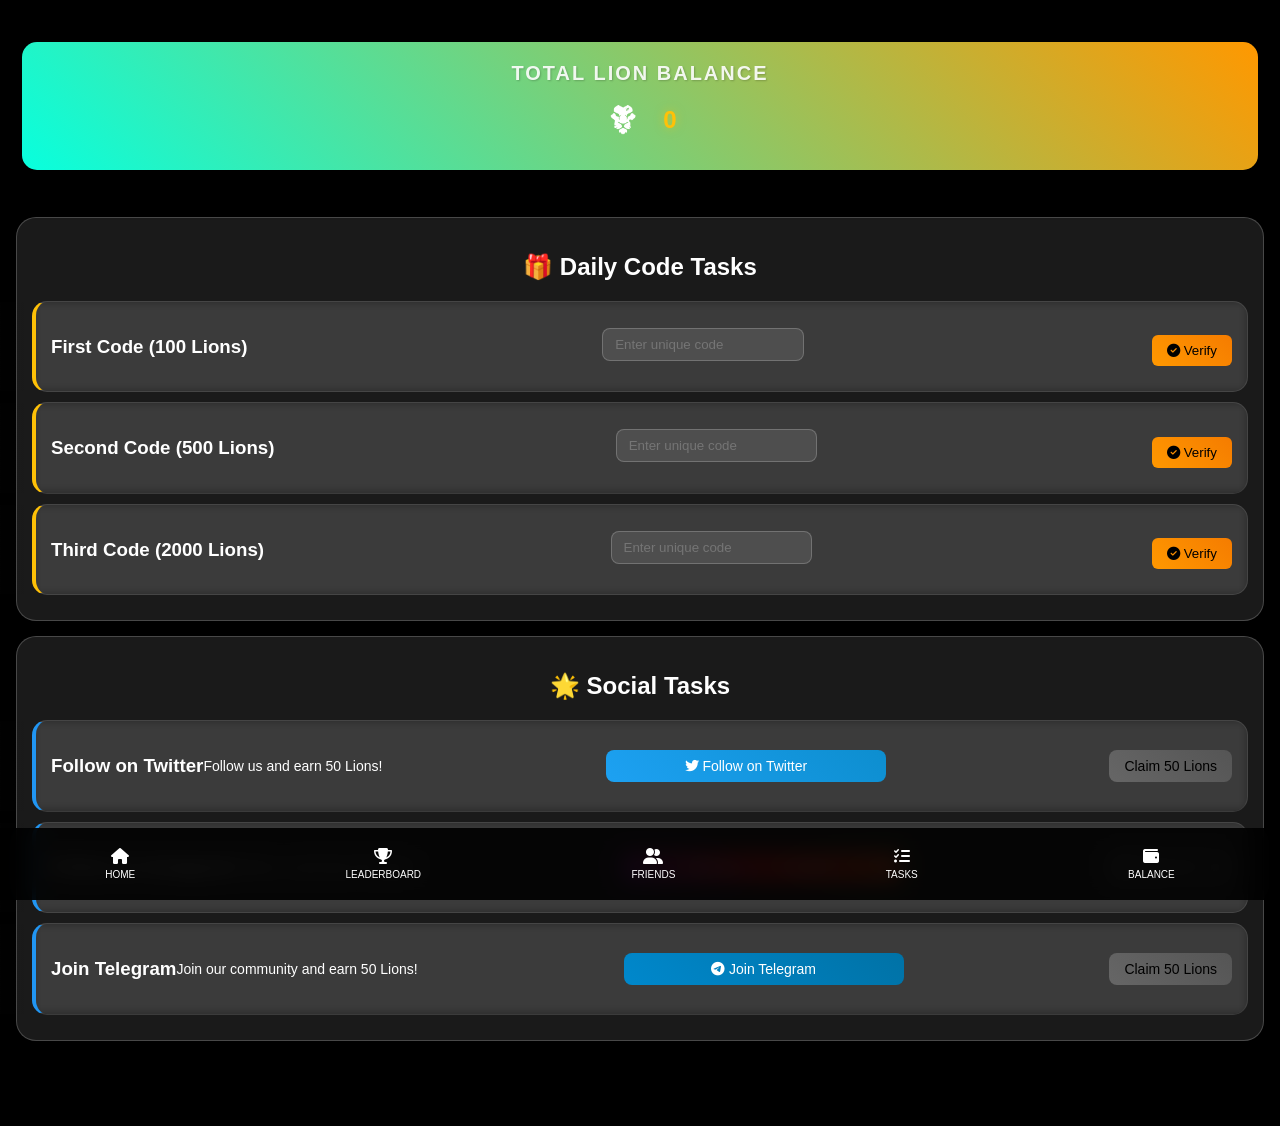
<file: task.html>
<!DOCTYPE html>
<html lang="en">
<head>
    <meta charset="UTF-8">
    <meta name="viewport" content="width=device-width, initial-scale=1.0">
    <title>Complete Tasks</title>
    <link rel="stylesheet" href="https://cdnjs.cloudflare.com/ajax/libs/font-awesome/6.5.1/css/all.min.css">
    <link rel="stylesheet" href="material/css/styles.css">
    <style>
        body {
            font-family: Arial, sans-serif;
            text-align: center;
            background-color: #000; 
            color: #fff; 
            margin: 0;
            padding: 0;
            min-height: 100vh;
            overflow-x: hidden;
            position: relative;
            padding-bottom: 70px; /* Space for bottom nav */
        }

        #balance-container {
            margin: 10px;
            font-size: 14px; /* Reduced font size */
            padding: 12px; /* Reduced padding */
            border-radius: 12px;
        }

        #balance-container::before {
            content: '';
            position: absolute;
            top: 0;
            left: -100%;
            width: 100%;
            height: 100%;
            background: linear-gradient(90deg, transparent, rgba(255, 193, 7, 0.2), transparent);
            animation: shine 3s infinite;
        }

        @keyframes shine {
            0% { left: -100%; }
            100% { left: 100%; }
        }

        #balance {
            font-size: 24px;
            font-weight: bold;
            color: #ffc107;
            text-shadow: 0 0 10px rgba(255, 193, 7, 0.5);
            display: inline-block;
            animation: balancePulse 2s infinite;
        }

        @keyframes balancePulse {
            0% { transform: scale(1); }
            50% { transform: scale(1.05); }
            100% { transform: scale(1); }
        }

        .lion-icon {
            font-size: 20px;
            margin-left: 5px;
            display: inline-block;
            animation: lionBounce 2s infinite;
        }

        @keyframes lionBounce {
            0%, 100% { transform: translateY(0); }
            50% { transform: translateY(-5px); }
        }

        .total-lion-text {
            background: linear-gradient(45deg, #ffc107, #ff9800);
            background-clip: text;
            -webkit-background-clip: text;
            -webkit-text-fill-color: transparent;
            font-weight: bold;
            font-size: 16px;
            text-transform: uppercase;
            letter-spacing: 1px;
        }

        .task-container {
            padding: 15px; /* Reduced padding */
            background: rgba(255, 255, 255, 0.1);
            -webkit-backdrop-filter: blur(10px);
            backdrop-filter: blur(10px);
            border-radius: 20px;
            border: 1px solid rgba(255, 255, 255, 0.2);
            margin: 15px auto; /* Reduced margin */
            max-width: 95%; /* Increased width slightly */
        }

        .task {
            background: rgba(255, 255, 255, 0.05);
            -webkit-backdrop-filter: blur(5px);
            backdrop-filter: blur(5px);
            border: 1px solid rgba(255, 255, 255, 0.1);
            border-radius: 15px;
            padding: 15px; /* Reduced padding */
            margin: 10px 0; /* Reduced margin */
            transition: all 0.3s ease;
        }

        .task::before {
            content: '';
            position: absolute;
            top: 0;
            left: -100%;
            width: 100%;
            height: 100%;
            background: linear-gradient(
                90deg,
                transparent,
                rgba(255, 255, 255, 0.1),
                transparent
            );
            transition: 0.5s;
        }

        .task:hover::before {
            left: 100%;
        }

        .task.quiz-task {
            border-left: 4px solid #4CAF50;
        }

        .task.social-task {
            border-left: 4px solid #2196F3;
        }

        .answer-input {
            background: rgba(255, 255, 255, 0.1);
            border: 1px solid rgba(255, 255, 255, 0.2);
            border-radius: 8px;
            padding: 8px 12px;
            color: #fff;
            width: 100%;
            max-width: 90%; /* Adjusted width */
            margin-top: 8px;
            transition: all 0.3s ease;
        }

        .answer-input:focus {
            background: rgba(255, 255, 255, 0.15);
            border-color: rgba(255, 255, 255, 0.3);
            outline: none;
            box-shadow: 0 0 15px rgba(255, 255, 255, 0.1);
        }

        .claim-button {
            background: linear-gradient(45deg, #4CAF50, #45a049);
            border: none;
            padding: 8px 15px;
            font-size: 14px; /* Reduced font size */
            border-radius: 8px;
            color: white;
            cursor: pointer;
            transition: all 0.3s ease;
            position: relative;
            overflow: hidden;
        }

        .claim-button:disabled {
            background: linear-gradient(45deg, #666, #555);
            cursor: not-allowed;
        }

        .claim-button.claimed {
            background: linear-gradient(45deg, #2196F3, #1976D2);
            cursor: default;
        }

        .verify-button {
            background: linear-gradient(45deg, #FF9800, #F57C00);
            border: none;
            padding: 8px 15px;
            border-radius: 6px;
            color: white;
            cursor: pointer;
            margin-top: 8px;
            transition: all 0.3s ease;
        }

        .task-reward {
            font-size: 18px;
            font-weight: bold;
            color: #4CAF50;
            display: flex;
            align-items: center;
            gap: 5px;
        }

        .processing-animation {
            position: absolute;
            top: 0;
            left: 0;
            width: 100%;
            height: 100%;
            background: rgba(0, 0, 0, 0.8);
            display: flex;
            justify-content: center;
            align-items: center;
            z-index: 10;
            opacity: 0;
            pointer-events: none;
            transition: opacity 0.3s ease;
        }

        .processing-animation.active {
            opacity: 1;
        }

        .processing-spinner {
            width: 40px;
            height: 40px;
            border: 4px solid #f3f3f3;
            border-top: 4px solid #3498db;
            border-radius: 50%;
            animation: spin 1s linear infinite;
        }

        @keyframes spin {
            0% { transform: rotate(0deg); }
            100% { transform: rotate(360deg); }
        }

        /* Task Management Panel */
        .task-management {
            display: none;
        }

        .task-stats {
            display: none;
        }

        .next-update {
            display: none;
        }

        .success-animation {
            position: absolute;
            top: 50%;
            left: 50%;
            transform: translate(-50%, -50%);
            background: rgba(46, 204, 113, 0.9);
            padding: 20px;
            border-radius: 10px;
            text-align: center;
            animation: fadeInOut 2s ease-in-out;
            z-index: 100;
            width: 90%;
            max-width: 300px;
        }

        .success-icon {
            font-size: 40px;
            color: white;
            margin-bottom: 10px;
        }

        .success-text {
            color: white;
            font-weight: bold;
        }

        @keyframes fadeInOut {
            0% { opacity: 0; transform: translate(-50%, -50%) scale(0.8); }
            20% { opacity: 1; transform: translate(-50%, -50%) scale(1.1); }
            80% { opacity: 1; transform: translate(-50%, -50%) scale(1); }
            100% { opacity: 0; transform: translate(-50%, -50%) scale(0.8); }
        }

        #reward-section, #social-task {
            background-color: #f0f0f0;
            border: 2px solid #ccc;
            padding: 20px;
            margin: 10px 0;
            border-radius: 10px;
            animation: fadeIn 0.5s;
        }
        @keyframes fadeIn {
            from { opacity: 0; }
            to { opacity: 1; }
        }

        .verification-status {
            height: 3px;
            width: 0;
            background: linear-gradient(90deg, #4CAF50, #45a049);
            margin-top: 5px;
            border-radius: 3px;
            transition: width 3s linear;
            max-width: 90%;
            margin: 5px auto;
        }

        .social-button {
            display: inline-block;
            padding: 8px 15px;
            font-size: 14px;
            border-radius: 8px;
            color: white;
            text-decoration: none;
            margin: 8px auto;
            transition: transform 0.3s ease;
            width: 90%; /* Make buttons full width */
            max-width: 250px;
            display: block;
        }

        .social-button:hover {
            transform: translateY(-2px);
        }

        .twitter-button {
            background: linear-gradient(45deg, #1DA1F2, #0d8ecf);
        }

        .instagram-button {
            background: linear-gradient(45deg, #833AB4, #FD1D1D, #F77737);
        }

        .telegram-button {
            background: linear-gradient(45deg, #0088cc, #0072a6);
        }

        .code-task {
            border-left: 4px solid #ffc107;
        }

        @keyframes verifying {
            0% { width: 0; }
            100% { width: 100%; }
        }

        .task-update-panel {
            position: fixed;
            top: 50%;
            left: 50%;
            transform: translate(-50%, -50%);
            background: rgba(0, 0, 0, 0.95);
            border: 1px solid rgba(255, 255, 255, 0.1);
            border-radius: 15px;
            padding: 15px;
            width: 95%;
            max-height: 90vh;
            overflow-y: auto;
            z-index: 1000;
            display: none;
            backdrop-filter: blur(10px);
            -webkit-backdrop-filter: blur(10px);
        }

        .panel-header {
            display: flex;
            justify-content: space-between;
            align-items: center;
            margin-bottom: 20px;
        }

        .close-button {
            background: none;
            border: none;
            color: #fff;
            font-size: 20px;
            cursor: pointer;
        }

        .panel-section {
            margin: 10px 0;
            padding: 12px;
            border: 1px solid rgba(255, 255, 255, 0.1);
            border-radius: 10px;
        }

        .panel-section input {
            width: 100%;
            padding: 6px;
            margin: 4px 0;
            background: rgba(255, 255, 255, 0.1);
            border: 1px solid rgba(255, 255, 255, 0.2);
            border-radius: 5px;
            color: #fff;
        }

        .update-button, .reset-button {
            background: linear-gradient(45deg, #4CAF50, #45a049);
            border: none;
            padding: 10px 20px;
            border-radius: 5px;
            color: white;
            cursor: pointer;
            width: 100%;
            margin-top: 10px;
        }

        .reset-button {
            background: linear-gradient(45deg, #f44336, #d32f2f);
        }

        .admin-toggle {
            position: fixed;
            bottom: 70px; /* Adjusted to not overlap with bottom nav */
            right: 15px;
            background: linear-gradient(45deg, #2196F3, #1976D2);
            border: none;
            width: 40px; /* Smaller size */
            height: 40px;
            border-radius: 25px;
            color: white;
            cursor: pointer;
            box-shadow: 0 2px 5px rgba(0,0,0,0.2);
            z-index: 999;
            display: none; /* Hidden by default */
        }

        /* Bottom Navigation Adjustments */
        .bottom-nav {
            position: fixed;
            bottom: 0;
            width: 100%;
            background: rgba(0, 0, 0, 0.9);
            backdrop-filter: blur(10px);
            -webkit-backdrop-filter: blur(10px);
            z-index: 1000;
        }

        .nav-item {
            font-size: 12px; /* Reduced font size */
        }

        .nav-item i {
            font-size: 16px; /* Reduced icon size */
        }

        /* Task Description Text */
        .task p {
            font-size: 14px;
            margin: 5px 0;
        }

        .balance-wrapper {
            position: relative;
            padding: 20px;
            margin: 20px 0;
            background: linear-gradient(45deg, hwb(172 3% 0%), #ff9800);
            border-radius: 15px;
            overflow: hidden;
        }

        .balance-wrapper::before {
            content: '';
            position: absolute;
            top: 0;
            left: -100%;
            width: 100%;
            height: 100%;
            background: linear-gradient(90deg, transparent, rgba(255,255,255,0.2), transparent);
            animation: shine 3s infinite;
        }

        .balance-label {
            font-size: 20px;
            color: rgba(255,255,255,0.9);
            margin-bottom: 15px;
            text-transform: uppercase;
            letter-spacing: 2px;
            font-weight: bold;
            text-shadow: 1px 1px 2px rgba(0,0,0,0.2);
        }

        .balance-amount {
            font-size: 36px;
            font-weight: bold;
            color: white;
            text-shadow: 2px 2px 4px rgba(0,0,0,0.2);
            margin: 10px 0;
            opacity: 0;
            transform: translateY(20px);
            animation: fadeInUp 0.6s forwards;
            display: flex;
            align-items: center;
            justify-content: center;
            gap: 10px;
        }

        .coin-icon {
            width: 40px;
            height: 40px;
            margin-right: 10px;
            vertical-align: middle;
            animation: bounce 2s infinite;
        }

        @keyframes fadeInUp {
            to {
                opacity: 1;
                transform: translateY(0);
            }
        }

        @keyframes shine {
            to {
                left: 100%;
            }
        }

        /* Admin Panel Styles */
        .task-update-panel {
            background: rgba(0, 0, 0, 0.95);
            padding: 20px;
            border-radius: 15px;
            max-height: 80vh;
            overflow-y: auto;
        }

        .panel-section {
            background: rgba(255, 255, 255, 0.05);
            border-radius: 10px;
            padding: 15px;
            margin: 10px 0;
        }

        .input-group {
            margin: 10px 0;
        }

        .input-group label {
            display: block;
            margin-bottom: 5px;
            color: #fff;
            font-size: 14px;
        }

        .input-group input {
            width: 100%;
            padding: 8px;
            border-radius: 5px;
            background: rgba(255, 255, 255, 0.1);
            border: 1px solid rgba(255, 255, 255, 0.2);
            color: #fff;
        }

        .update-button, .reset-button {
            width: 100%;
            padding: 10px;
            margin: 5px 0;
            border: none;
            border-radius: 5px;
            cursor: pointer;
            font-weight: bold;
            transition: all 0.3s ease;
        }

        .update-button {
            background: linear-gradient(45deg, #4CAF50, #45a049);
            color: white;
        }

        .reset-button {
            background: linear-gradient(45deg, #ff4444, #cc0000);
            color: white;
        }

        .stats-container {
            display: grid;
            grid-template-columns: repeat(2, 1fr);
            gap: 10px;
        }

        .stat-item {
            background: rgba(255, 255, 255, 0.1);
            padding: 10px;
            border-radius: 5px;
            text-align: center;
        }

        .stat-item span:first-child {
            display: block;
            font-size: 12px;
            color: #888;
        }

        .stat-item span:last-child {
            font-size: 18px;
            font-weight: bold;
            color: #fff;
        }
    </style>
</head>
<body>
    <div id="balance-container">
        <div class="balance-wrapper">
            <div class="balance-label">Total Lion Balance</div>
            <div class="balance-amount">
                <img src="material/images/logo.png" class="coin-icon" alt="Coin">
                <span id="balance" data-balance-display>0</span>
            </div>
        </div>
    </div>

    <!-- Unique Code Tasks Section -->
    <div class="task-container">
        <h2>🎁 Daily Code Tasks</h2>
        
        <!-- First Code Task -->
        <div class="task code-task">
            <h3>First Code (100 Lions)</h3>
            <div class="code-input-wrapper">
                <input type="text" class="answer-input" placeholder="Enter unique code" 
                       data-reward="100" data-task-number="1">
                <div class="verification-status"></div>
            </div>
            <button class="verify-button" onclick="verifyCode(1)">
                <i class="fas fa-check-circle"></i> Verify
            </button>
            <button class="claim-button" style="display: none;" onclick="claimReward(1)">
                Claim 100 Lions
            </button>
        </div>

        <!-- Second Code Task -->
        <div class="task code-task">
            <h3>Second Code (500 Lions)</h3>
            <div class="code-input-wrapper">
                <input type="text" class="answer-input" placeholder="Enter unique code" 
                       data-reward="500" data-task-number="2">
                <div class="verification-status"></div>
            </div>
            <button class="verify-button" onclick="verifyCode(2)">
                <i class="fas fa-check-circle"></i> Verify
            </button>
            <button class="claim-button" style="display: none;" onclick="claimReward(2)">
                Claim 500 Lions
            </button>
        </div>

        <!-- Third Code Task -->
        <div class="task code-task">
            <h3>Third Code (2000 Lions)</h3>
            <div class="code-input-wrapper">
                <input type="text" class="answer-input" placeholder="Enter unique code" 
                       data-reward="2000" data-task-number="3">
                <div class="verification-status"></div>
            </div>
            <button class="verify-button" onclick="verifyCode(3)">
                <i class="fas fa-check-circle"></i> Verify
            </button>
            <button class="claim-button" style="display: none;" onclick="claimReward(3)">
                Claim 2000 Lions
            </button>
        </div>
    </div>

    <!-- Social Tasks Section -->
    <div class="task-container">
        <h2>🌟 Social Tasks</h2>
        
        <!-- Twitter Follow Task -->
        <div class="task social-task">
            <h3>Follow on Twitter</h3>
            <p>Follow us and earn 50 Lions!</p>
            <a href="https://twitter.com/youraccount" target="_blank" class="social-button twitter-button" onclick="handleSocialClick('twitter')">
                <i class="fab fa-twitter"></i> Follow on Twitter
            </a>
            <button class="claim-button social-claim" onclick="claimSocialReward('twitter')" disabled>
                Claim 50 Lions
            </button>
        </div>

        <!-- Instagram Follow Task -->
        <div class="task social-task">
            <h3>Follow on Instagram</h3>
            <p>Follow us and earn 50 Lions!</p>
            <a href="https://instagram.com/youraccount" target="_blank" class="social-button instagram-button" onclick="handleSocialClick('instagram')">
                <i class="fab fa-instagram"></i> Follow on Instagram
            </a>
            <button class="claim-button social-claim" onclick="claimSocialReward('instagram')" disabled>
                Claim 50 Lions
            </button>
        </div>

        <!-- Telegram Follow Task -->
        <div class="task social-task">
            <h3>Join Telegram</h3>
            <p>Join our community and earn 50 Lions!</p>
            <a href="https://t.me/yourchannel" target="_blank" class="social-button telegram-button" onclick="handleSocialClick('telegram')">
                <i class="fab fa-telegram"></i> Join Telegram
            </a>
            <button class="claim-button social-claim" onclick="claimSocialReward('telegram')" disabled>
                Claim 50 Lions
            </button>
        </div>
    </div>

    <!-- Task Update Panel (Initially Hidden) -->
    <div id="taskUpdatePanel" class="task-update-panel">
        <div class="panel-header">
            <h2>Admin Task Management</h2>
            <button onclick="togglePanel()" class="close-button">
                <i class="fas fa-times"></i>
            </button>
        </div>
        
        <!-- Daily Code Management -->
        <div class="panel-section">
            <h3>Daily Code Management</h3>
            <div class="code-update">
                <div class="input-group">
                    <label>First Code (100 Lions)</label>
                    <input type="text" id="code1" placeholder="Enter code for 100 Lions">
                </div>
                <div class="input-group">
                    <label>Second Code (500 Lions)</label>
                    <input type="text" id="code2" placeholder="Enter code for 500 Lions">
                </div>
                <div class="input-group">
                    <label>Third Code (2000 Lions)</label>
                    <input type="text" id="code3" placeholder="Enter code for 2000 Lions">
                </div>
                <button onclick="updateCodes()" class="update-button">
                    <i class="fas fa-sync-alt"></i> Update Codes
                </button>
            </div>
        </div>

        <!-- Social Links Management -->
        <div class="panel-section">
            <h3>Social Links Management</h3>
            <div class="social-update">
                <div class="input-group">
                    <label><i class="fab fa-twitter"></i> Twitter Link</label>
                    <input type="text" id="twitterLink" placeholder="https://twitter.com/...">
                </div>
                <div class="input-group">
                    <label><i class="fab fa-instagram"></i> Instagram Link</label>
                    <input type="text" id="instagramLink" placeholder="https://instagram.com/...">
                </div>
                <div class="input-group">
                    <label><i class="fab fa-telegram"></i> Telegram Link</label>
                    <input type="text" id="telegramLink" placeholder="https://t.me/...">
                </div>
                <button onclick="updateSocialLinks()" class="update-button">
                    <i class="fas fa-link"></i> Update Social Links
                </button>
            </div>
        </div>

        <!-- Reset Options -->
        <div class="panel-section">
            <h3>Reset Management</h3>
            <div class="reset-options">
                <button onclick="resetAllClaims()" class="reset-button">
                    <i class="fas fa-undo"></i> Reset All Claims
                </button>
                <button onclick="resetSocialClaims()" class="reset-button">
                    <i class="fas fa-share-alt"></i> Reset Social Claims Only
                </button>
                <button onclick="resetCodeClaims()" class="reset-button">
                    <i class="fas fa-key"></i> Reset Code Claims Only
                </button>
            </div>
        </div>

        <!-- Task Statistics -->
        <div class="panel-section">
            <h3>Task Statistics</h3>
            <div class="stats-container">
                <div class="stat-item">
                    <span>Total Claims Today:</span>
                    <span id="totalClaimsToday">0</span>
                </div>
                <div class="stat-item">
                    <span>Active Users:</span>
                    <span id="activeUsers">0</span>
                </div>
            </div>
        </div>
    </div>

    <!-- Admin Toggle Button (Add near the bottom nav) -->
    <button id="adminToggle" onclick="togglePanel()" class="admin-toggle">
        <i class="fas fa-cog"></i>
    </button>

    <nav class="bottom-nav">
        <a href="home.html" class="nav-item">
            <i class="fas fa-home"></i>
            <span>HOME</span>
        </a>
        <a href="leaderboard.html" class="nav-item">
            <i class="fas fa-trophy"></i>
            <span>LEADERBOARD</span>
        </a>
        <a href="invite-friends.html" class="nav-item">
            <i class="fas fa-user-friends"></i>
            <span>FRIENDS</span>
        </a>
        <a href="task.html" class="nav-item">
            <i class="fas fa-tasks"></i>
            <span>TASKS</span>
        </a>
        <a href="balance.html" class="nav-item">
            <i class="fas fa-wallet"></i>
            <span>BALANCE</span>
        </a>
    </nav>

    <script>
        // Add these functions at the beginning of the script section
        function isAdmin() {
            const currentUser = localStorage.getItem('currentUserId');
            const users = JSON.parse(localStorage.getItem('users') || '{}');
            return users[currentUser]?.isAdmin === true;
        }

        // Modify the togglePanel function
        function togglePanel() {
            if (!isAdmin()) {
                alert('Access denied. Admin privileges required.');
                return;
            }
            
            const panel = document.getElementById('taskUpdatePanel');
            panel.style.display = panel.style.display === 'none' ? 'block' : 'none';
            
            if (panel.style.display === 'block') {
                loadCurrentValues();
                updateStats();
            }
        }

        // Modify all admin functions to check for admin status
        function updateCodes() {
            if (!isAdmin()) return;
            const codes = {
                code1: document.getElementById('code1').value,
                code2: document.getElementById('code2').value,
                code3: document.getElementById('code3').value,
                lastUpdate: new Date().getTime()
            };
            localStorage.setItem('uniqueCodes', JSON.stringify(codes));
            alert('Codes updated successfully!');
        }

        function updateSocialLinks() {
            if (!isAdmin()) return;
            const links = {
                twitter: document.getElementById('twitterLink').value,
                instagram: document.getElementById('instagramLink').value,
                telegram: document.getElementById('telegramLink').value
            };
            localStorage.setItem('socialLinks', JSON.stringify(links));
            
            updateSocialButtons(links);
            alert('Social links updated successfully!');
        }

        function resetAllClaims() {
            if (!isAdmin()) return;
            if (confirm('Are you sure you want to reset all claims? This will allow users to claim rewards again.')) {
                const users = JSON.parse(localStorage.getItem('users') || '{}');
                Object.keys(users).forEach(userId => {
                    if (users[userId].claims) {
                        users[userId].claims = {};
                    }
                });
                localStorage.setItem('users', JSON.stringify(users));
                alert('All claims have been reset!');
            }
        }

        // Add this to your DOMContentLoaded event listener
        document.addEventListener('DOMContentLoaded', () => {
            // Existing balance initialization code...
            
            // Hide admin toggle button if not admin
            const adminToggle = document.getElementById('adminToggle');
            if (!isAdmin()) {
                adminToggle.style.display = 'none';
            }

            // Initialize social links
            const links = JSON.parse(localStorage.getItem('socialLinks') || '{}');
            updateSocialButtons(links);

            // Check and update social buttons state
            const currentUser = localStorage.getItem('currentUserId');
            const users = JSON.parse(localStorage.getItem('users') || '{}');
            
            if (users[currentUser]?.claims) {
                const platforms = ['twitter', 'instagram', 'telegram'];
                platforms.forEach(platform => {
                    if (users[currentUser].claims[`social_${platform}`]) {
                        const button = document.querySelector(`.social-task:has(.${platform}-button) .claim-button`);
                        if (button) {
                            button.disabled = true;
                            button.textContent = 'Claimed';
                            button.classList.add('claimed');
                        }
                    }
                });
            }
        });

        // Basic balance initialization
        document.addEventListener('DOMContentLoaded', () => {
            const currentUser = localStorage.getItem('currentUserId');
            const users = JSON.parse(localStorage.getItem('users') || '{}');
            if (users[currentUser]) {
                document.getElementById('balance').textContent = users[currentUser].balance || 0;
            }
        });

        function verifyCode(taskNumber) {
            const input = document.querySelector(`input[data-task-number="${taskNumber}"]`);
            const verificationStatus = input.parentElement.querySelector('.verification-status');
            const claimButton = input.parentElement.parentElement.querySelector('.claim-button');
            const enteredCode = input.value;
            
            verificationStatus.style.width = '0';
            verificationStatus.style.width = '100%';
            
            setTimeout(() => {
                const codes = JSON.parse(localStorage.getItem('uniqueCodes') || '{}');
                const isValid = enteredCode === codes[`code${taskNumber}`];
                
                if (isValid) {
                    claimButton.style.display = 'block';
                } else {
                    alert('Invalid code!');
                    verificationStatus.style.width = '0';
                }
            }, 3000);
        }

        function claimReward(taskNumber) {
            const input = document.querySelector(`input[data-task-number="${taskNumber}"]`);
            const reward = parseInt(input.dataset.reward);
            
            const currentUser = localStorage.getItem('currentUserId');
            const users = JSON.parse(localStorage.getItem('users') || '{}');
            if (users[currentUser]) {
                users[currentUser].balance = (users[currentUser].balance || 0) + reward;
                localStorage.setItem('users', JSON.stringify(users));
                updateBalanceDisplay(); // Update all balance displays
            }

            const claimButton = input.parentElement.parentElement.querySelector('.claim-button');
            claimButton.disabled = true;
            claimButton.textContent = 'Claimed';
        }

        function claimSocialReward(platform) {
            const currentUser = localStorage.getItem('currentUserId');
            const users = JSON.parse(localStorage.getItem('users') || '{}');
            
            // Check if user has clicked follow button
            if (!users[currentUser]?.socialClicks?.[platform]) {
                alert('Please follow first before claiming the reward!');
                return;
            }

            // Check if already claimed
            if (users[currentUser]?.claims?.[`social_${platform}`]) {
                alert('You have already claimed this reward!');
                return;
            }

            const button = event.target;
            button.disabled = true;
            button.textContent = 'Claimed';
            button.classList.add('claimed');
            
            // Update user's balance and claims
            if (!users[currentUser].claims) {
                users[currentUser].claims = {};
            }
            users[currentUser].claims[`social_${platform}`] = true;
            users[currentUser].balance = (users[currentUser].balance || 0) + 50;
            localStorage.setItem('users', JSON.stringify(users));
            updateBalanceDisplay();

            // Show success message
            showSuccessMessage(`Reward claimed for following on ${platform}!`);
        }

        function loadCurrentValues() {
            // Load codes from localStorage
            const codes = JSON.parse(localStorage.getItem('uniqueCodes') || '{}');
            document.getElementById('code1').value = codes.code1 || '';
            document.getElementById('code2').value = codes.code2 || '';
            document.getElementById('code3').value = codes.code3 || '';

            // Load social links from localStorage
            const links = JSON.parse(localStorage.getItem('socialLinks') || '{}');
            document.getElementById('twitterLink').value = links.twitter || '';
            document.getElementById('instagramLink').value = links.instagram || '';
            document.getElementById('telegramLink').value = links.telegram || '';
        }

        function updateSocialButtons(links) {
            const twitterBtn = document.querySelector('.twitter-button');
            const instagramBtn = document.querySelector('.instagram-button');
            const telegramBtn = document.querySelector('.telegram-button');
            
            if (twitterBtn) twitterBtn.href = links.twitter;
            if (instagramBtn) instagramBtn.href = links.instagram;
            if (telegramBtn) telegramBtn.href = links.telegram;
        }

        // Add this function at the beginning of your script
        function updateBalanceDisplay() {
            const currentUser = localStorage.getItem('currentUserId');
            const users = JSON.parse(localStorage.getItem('users') || '{}');
            const balance = users[currentUser]?.balance || 0;
            
            // Update all balance displays on the page
            const balanceElements = document.querySelectorAll('[data-balance-display]');
            balanceElements.forEach(element => {
                element.textContent = balance.toLocaleString();
            });
        }

        // Add these new functions
        function handleSocialClick(platform) {
            // Store that user clicked the follow button
            const currentUser = localStorage.getItem('currentUserId');
            const users = JSON.parse(localStorage.getItem('users') || '{}');
            
            if (!users[currentUser].socialClicks) {
                users[currentUser].socialClicks = {};
            }
            
            users[currentUser].socialClicks[platform] = true;
            localStorage.setItem('users', JSON.stringify(users));

            // Enable claim button after 5 seconds (simulating follow verification)
            setTimeout(() => {
                const claimButton = document.querySelector(`.social-task:has(.${platform}-button) .claim-button`);
                if (claimButton && !claimButton.classList.contains('claimed')) {
                    claimButton.disabled = false;
                }
            }, 5000);
        }

        // Add success message function
        function showSuccessMessage(message) {
            const successDiv = document.createElement('div');
            successDiv.className = 'success-animation';
            successDiv.innerHTML = `
                <i class="fas fa-check-circle success-icon"></i>
                <div class="success-text">${message}</div>
            `;
            document.body.appendChild(successDiv);
            
            setTimeout(() => {
                successDiv.remove();
            }, 2000);
        }

        // Add these new admin functions
        function resetSocialClaims() {
            if (!isAdmin()) return;
            if (confirm('Reset all social media claims?')) {
                const users = JSON.parse(localStorage.getItem('users') || '{}');
                Object.keys(users).forEach(userId => {
                    if (users[userId].claims) {
                        // Only reset social claims
                        Object.keys(users[userId].claims).forEach(claim => {
                            if (claim.startsWith('social_')) {
                                delete users[userId].claims[claim];
                            }
                        });
                        users[userId].socialClicks = {};
                    }
                });
                localStorage.setItem('users', JSON.stringify(users));
                alert('Social claims reset successfully!');
                updateStats();
            }
        }

        function resetCodeClaims() {
            if (!isAdmin()) return;
            if (confirm('Reset all code claims?')) {
                const users = JSON.parse(localStorage.getItem('users') || '{}');
                Object.keys(users).forEach(userId => {
                    if (users[userId].claims) {
                        // Only reset code claims
                        Object.keys(users[userId].claims).forEach(claim => {
                            if (claim.startsWith('code_')) {
                                delete users[userId].claims[claim];
                            }
                        });
                    }
                });
                localStorage.setItem('users', JSON.stringify(users));
                alert('Code claims reset successfully!');
                updateStats();
            }
        }

        function updateStats() {
            if (!isAdmin()) return;
            const users = JSON.parse(localStorage.getItem('users') || '{}');
            let totalClaims = 0;
            let activeUsers = 0;

            Object.values(users).forEach(user => {
                if (user.claims) {
                    const today = new Date().toDateString();
                    const todayClaims = Object.entries(user.claims)
                        .filter(([_, timestamp]) => new Date(timestamp).toDateString() === today);
                    totalClaims += todayClaims.length;
                    if (todayClaims.length > 0) activeUsers++;
                }
            });

            document.getElementById('totalClaimsToday').textContent = totalClaims;
            document.getElementById('activeUsers').textContent = activeUsers;
        }
    </script>
</body>
</html>
</file>
<file: material/css/styles.css>
body {
    font-family: Arial, sans-serif;
    background-color: #000;
    color: #fff;
    margin: 0;
    padding: 0;
    text-align: center;
}

.menu-icon {
    font-size: 24px;
    cursor: pointer;
    padding: 10px;
    text-align: left;
}

h1, h2, p {
    margin: 20px 0;
}

.medal-icon {
    width: 80%;
    margin: 20px 0;
}

.progress-bar {
    width: 80%;
    background-color: #555;
    height: 18px;
    margin: 20px auto;
    border-radius: 5px;
}

.bottom-nav {
    position: fixed;
    bottom: 0;
    left: 0;
    width: 100%;
    background-color: #000000;
    display: flex;
    justify-content: space-around;
    padding: 10px 0;
}

.nav-item {
    color: #fff;
    text-decoration: none;
    font-size: 10px;
    padding: 10px;
    display: flex;
    flex-direction: column;
    align-items: center;
}

.nav-item i {
    font-size: 16px;
    margin-bottom: 5px;
}

.nav-item span {
    font-size: 10px;
}


.task {
    display: flex;
    align-items: center;
    justify-content: space-between;
    padding: 15px;
    background-color: #000000;
    margin-bottom: 10px;
    border-radius: 10px;
}

.task-icon {
    width: 40px;
    margin-right: 10px;
}
.task p {
    font-size: 11px;
}
.task button {
    shape-margin: 0cap;
    color: #000000;
    background-color: rgb(255, 255, 255);
}

.hidden {
    display: none;
}
</file>
